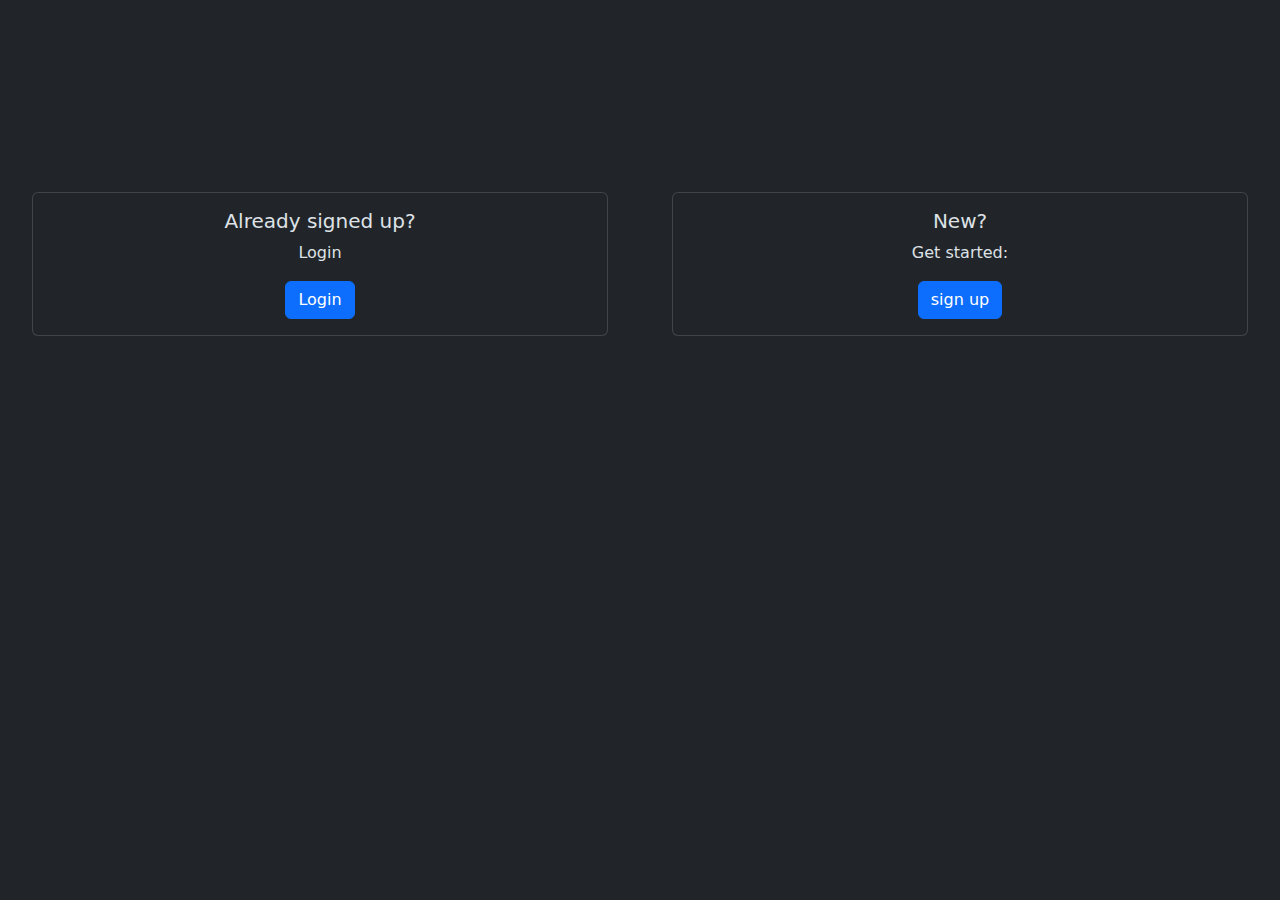
<file: both.html>
<!DOCTYPE html>
<html lang="en">
<head>
    <meta charset="UTF-8">
    <meta name="viewport" content="width=device-width, initial-scale=1.0">
    <title>Login/Signup</title>
    <link rel="stylesheet" href="./both.css">
    <link href="https://cdn.jsdelivr.net/npm/bootstrap@5.3.3/dist/css/bootstrap.min.css" rel="stylesheet" integrity="sha384-QWTKZyjpPEjISv5WaRU9OFeRpok6YctnYmDr5pNlyT2bRjXh0JMhjY6hW+ALEwIH" crossorigin="anonymous">

</head>
<body data-bs-theme="dark" class="both_page">
    <div class="card text-center">
        <div class="card-body">
          <h5 class="card-title">Already signed up?</h5>
          <p class="card-text">Login</p>
          <a href="./sign_up.html" class="btn btn-primary">Login</a>
        </div>
      </div>
      <div class="card text-center">
        <div class="card-body">
          <h5 class="card-title">New?</h5>
          <p class="card-text">Get started: </p>
          <a href="./signup.html" class="btn btn-primary">sign up</a>
        </div>
        
      </div>
  <script src="https://cdn.jsdelivr.net/npm/bootstrap@5.3.3/dist/js/bootstrap.bundle.min.js" integrity="sha384-YvpcrYf0tY3lHB60NNkmXc5s9fDVZLESaAA55NDzOxhy9GkcIdslK1eN7N6jIeHz" crossorigin="anonymous"></script>

</body>
</html>
</file>
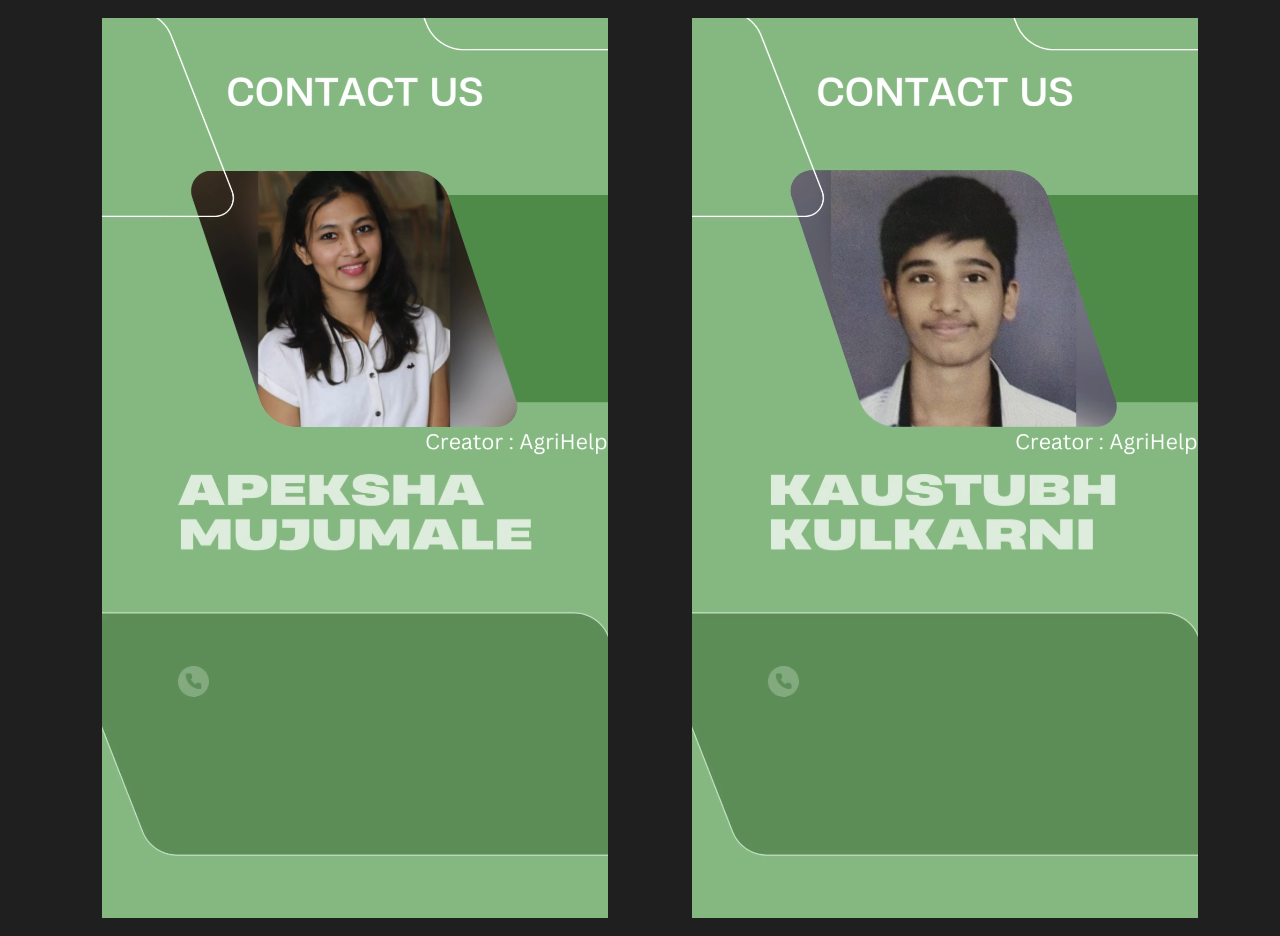
<file: contact.html>
<!DOCTYPE html>
<html lang="en">
<head>
  <meta charset="UTF-8">
  <meta name="viewport" content="width=device-width, initial-scale=1.0">
  <title>Document</title>
  <link rel="stylesheet" href="./contact_style.css">
</head>
<body>
  <div class="outer_box">
      <video src="./apeksha_contact.mp4" autoplay muted loop></video>
      <video src="./Kaustubh_contact.mp4" autoplay muted loop></video>
  </div>
  <script src="./contact.js"></script>
</body>
</html>
</file>
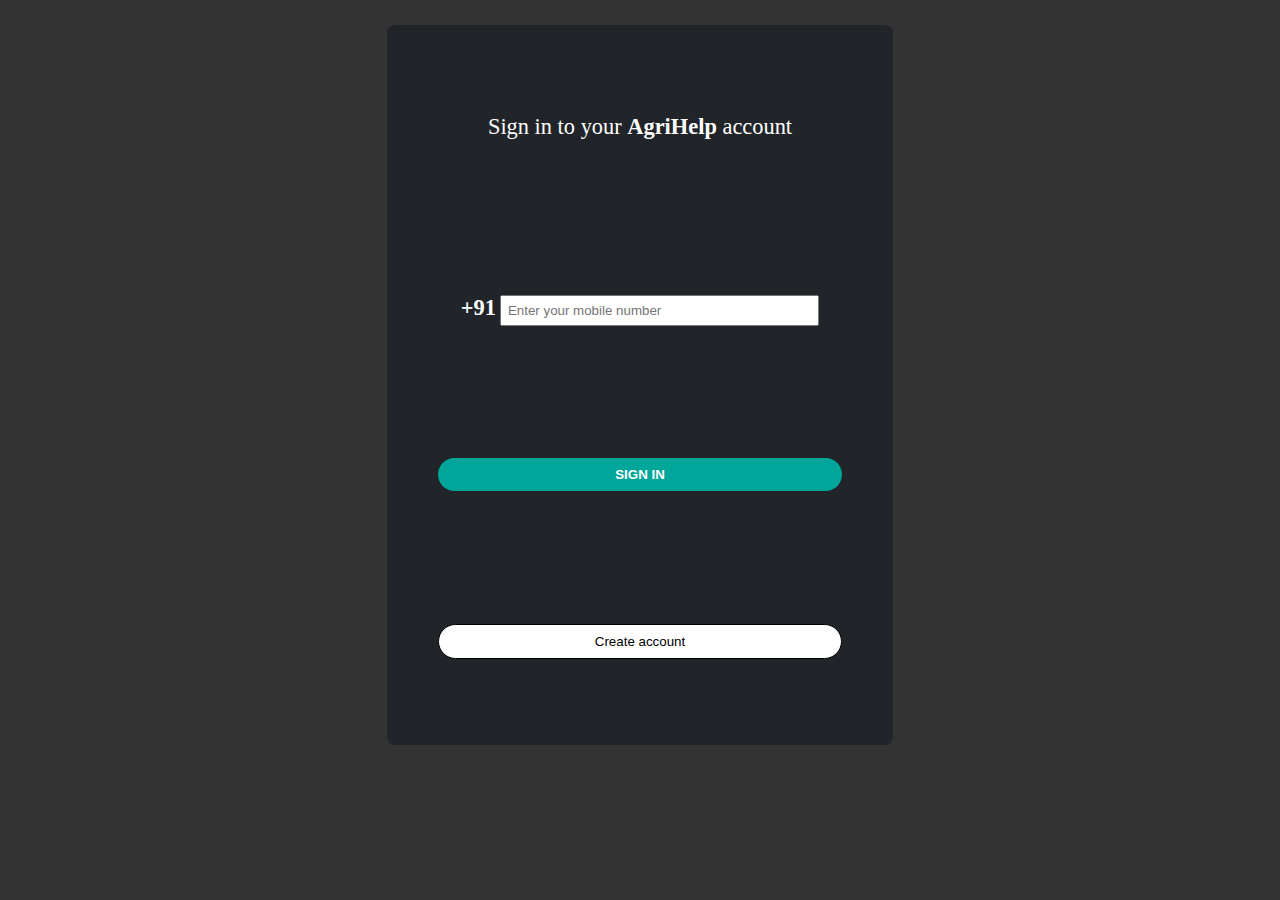
<file: sign_up.html>
<!DOCTYPE html>
<html lang="en">
<head>
    <meta charset="UTF-8">
    <meta name="viewport" content="width=device-width, initial-scale=1.0">
    <title>Document</title>
    <link rel="stylesheet" href="./sign_up.css">
</head>
<body>
    <div class="signup">
        <div class="main">
            <div class="row"> <p style="font-size: 1.4rem; padding:0px 3px">Sign in to your <b>AgriHelp </b>account </p></div>
            <div class="row">
                <span style="font-size: 1.4rem;"><b>+91</b></span>
                <input class="mobile"type="text" placeholder="Enter your mobile number ">
            </div>
            <div class="row">
                <input class="sign_in_button" type="button" value="SIGN IN">
            </div>
            <div class="row"><input class="create" type="button" value="Create account"></div>
        </div>
    </div>
    
</body>
</html>
</file>
<file: both.css>
.both_page{
    margin-top: 15%;
    display: flex;
    flex-direction: row;
    justify-content:space-evenly;
    gap:2rem;
    align-items:center;
}


@media screen and (max-width: 1100px){
.both_page{
    margin-top: 25%;
    font-size: larger;
    display: flex;
    flex-direction: column;
}

.card{
/*     font-size: 1.5rem; */
    height: 200px;
    width:65%;
    top:10%;
}

}

body{
    margin-top: 5%;
    display: flex;
    justify-content: space-evenly;
}
.card{
/*     font-size: 1.5rem; */
    height: 200px;
    width:45%;
    top:10%;
}
</file>
<file: contact_style.css>
.outer_box{
    height:100vh;
    display: flex;
    width: 100%;
    justify-content: space-evenly;
    flex-wrap: nowrap;
    padding: 10px;
}

body{
    background-color: rgb(31, 31, 32);
}

@media screen and (max-width: 900px){
    .outer_box{
        height: auto;
        display: flex;
        flex-direction: column;
        justify-content: center;
        gap: 2rem;
        flex-wrap: nowrap;
        width: 100%;
    }

    video{
        width: 100%;
        margin:0px;
        display: flex;
        justify-content: center;
        align-items: center;
    }
}
</file>
<file: sign_up.css>
.main{
    display: flex;
    flex-direction: column;
    /* gap:1rem; */
    justify-content:space-around;
    background: #212529;
    min-height: 240px;
    width: 40%;
    margin: 0px auto;
    box-sizing: border-box;
    text-align: center;
    border-radius: 8px;
    color: white;
    height: 80vh;
    margin-top: 2%;
    /* top:100px; */
}

@media screen and (max-width: 1100px){
    .main{
        display: flex;
        flex-direction: column;
        gap:0.5rem; 
        justify-content:space-around;
        background: #212529;
        min-height: 200px;
        width: 60%;
        margin: 0px auto;
        box-sizing: border-box;
        text-align: center;
        border-radius: 8px;
        color: white;
        height: 60vh;
        /* top:100px; */
    }
}

body{
    background-color: rgb(52, 51, 51);
}

.sign_in_button{
    background: rgb(0, 166, 153);
    color: #fff;
    padding: 9px 0;
    text-align: center;
    box-sizing: border-box;
    border: none;
    font-weight: 700;
    width: 80%;
    cursor: pointer;
    border-radius: 50px;
}

.mobile{
    padding: 6px;
    width:60%;
}

.create{
    background: white;
    font-weight: 100;
    color: black;
    border: 1px solid black;
    padding: 9px 0px;
    width: 80%;
    border-radius: 50px;
    cursor: pointer;
    margin-bottom: 20px;
}
</file>
